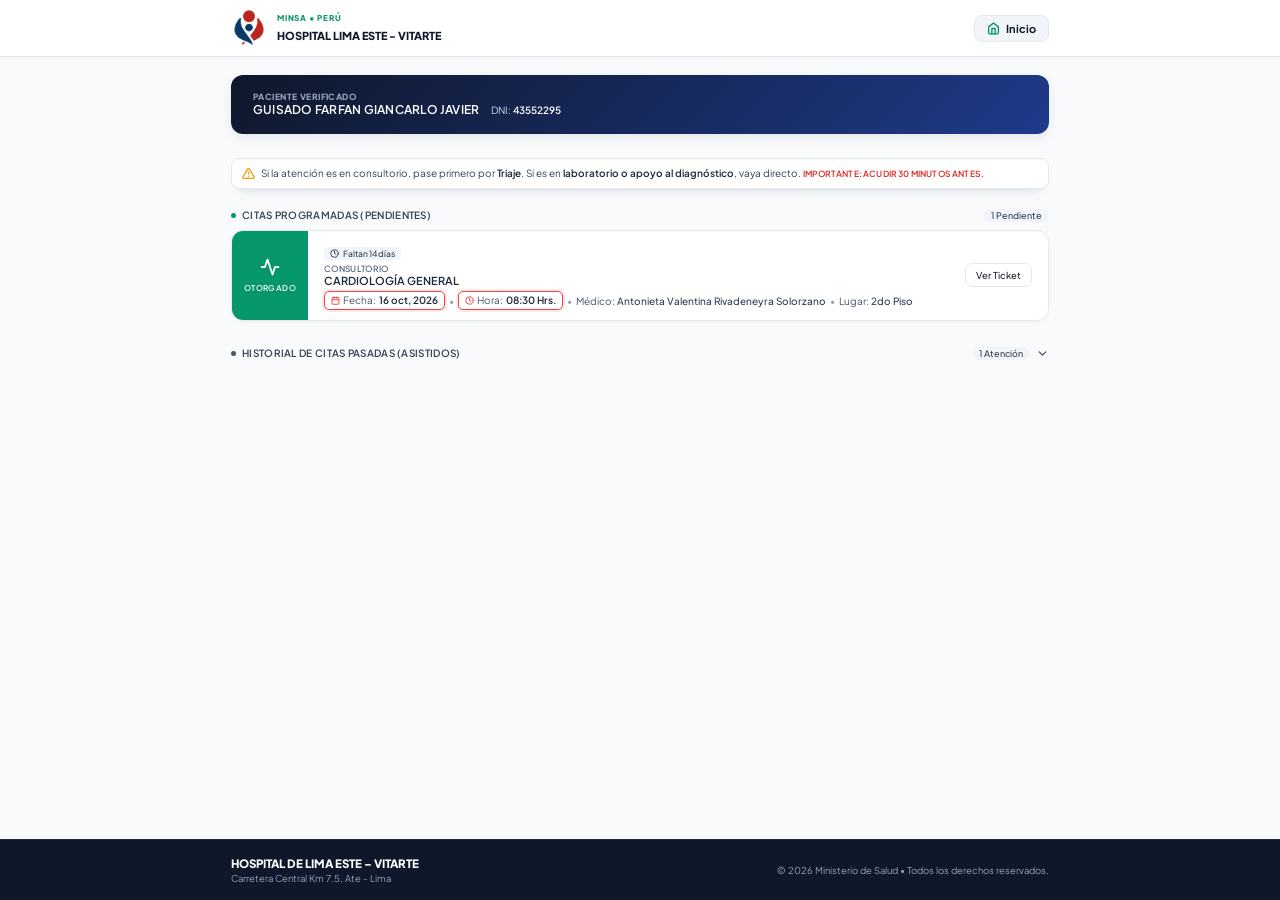
<file: resultado.html>
<!DOCTYPE html>
<html lang="es">
<head>
    <meta charset="UTF-8">
    <meta name="viewport" content="width=device-width, initial-scale=1.0">
    <title>Consulta de Citas | Hospital Lima Este - Vitarte</title>
    <!-- Google Fonts: Plus Jakarta Sans -->
    <link href="https://fonts.googleapis.com/css2?family=Plus+Jakarta+Sans:wght@400;500;600;700;800&display=swap" rel="stylesheet">
    <!-- Enlace a la hoja de estilos externa -->
    <link rel="stylesheet" href="styles.css">

    <!-- Estilos de las tarjetas de citas (diseño horizontal, escritorio y móvil) -->
    <style>
        /* Paleta reducida: grises + un solo acento verde (bloque de citas pendientes) */
        :root {
            --c-texto: #1e293b;
            /* Grises más oscuros para mejor lectura (personas mayores) */
            --c-suave: #334155;
            --c-tenue: #475569;
            --c-borde: #e2e8f0;
            --c-fondo: #f8fafc;
            --c-acento: #059669;
        }

        /* ===== Datos del paciente: mismo ancho que las tarjetas ===== */
        main.container > .user-card,
        main.container > .cita-section {
            width: 100% !important;
            max-width: 100% !important;
            margin-left: 0 !important;
            margin-right: 0 !important;
            box-sizing: border-box;
        }

        main.container > .user-card {
            border-radius: 12px;
            margin-top: 18px !important;
        }

        /* Nombre y DNI en la misma fila */
        .user-row {
            display: flex;
            flex-wrap: wrap;
            align-items: baseline;
            column-gap: 12px;
            row-gap: 2px;
        }

        .user-card h2 {
            margin: 0;
            font-size: 12px;
            font-weight: 600;
            line-height: 1.3;
        }

        .user-row p {
            margin: 0;
            font-size: 10px;
            color: #cbd5e1;
            white-space: nowrap;
        }

        .user-row p strong {
            font-weight: 600;
            color: #ffffff;
        }

        /* ===== Secciones ===== */
        .cita-section {
            margin-top: 20px;
        }

        .cita-section-title {
            display: flex;
            align-items: center;
            justify-content: space-between;
            gap: 8px;
            margin-bottom: 8px;
        }

        .cita-section-title h2 {
            display: flex;
            align-items: center;
            gap: 6px;
            margin: 0;
            font-size: 10px;
            font-weight: 600;
            letter-spacing: 0.03em;
            text-transform: uppercase;
            color: var(--c-suave);
        }

        .cita-section-title .dot {
            width: 5px;
            height: 5px;
            border-radius: 50%;
            background: var(--c-tenue);
            flex-shrink: 0;
        }

        .cita-section-title .dot.green { background: var(--c-acento); }

        .cita-count {
            font-size: 9px;
            font-weight: 500;
            padding: 1px 7px;
            border-radius: 999px;
            white-space: nowrap;
            background: #f1f5f9;
            color: var(--c-suave);
        }

        .cita-list {
            display: flex;
            flex-direction: column;
            gap: 10px;
        }

        /* ===== Tarjeta ===== */
        .cita-card {
            display: flex;
            align-items: stretch;
            background: #ffffff;
            border: 1px solid var(--c-borde);
            border-radius: 12px;
            overflow: hidden;
            box-shadow: 0 4px 12px -8px rgba(15, 23, 42, 0.15);
            transition: transform 0.2s ease, box-shadow 0.2s ease;
        }

        .cita-card:hover {
            transform: translateY(-2px);
            box-shadow: 0 10px 18px -10px rgba(15, 23, 42, 0.2);
        }

        /* Bloque lateral */
        .cita-side {
            width: 76px;
            flex-shrink: 0;
            display: flex;
            flex-direction: column;
            align-items: center;
            justify-content: center;
            gap: 6px;
            padding: 12px 4px;
            color: #ffffff;
        }

        .cita-side.green { background: var(--c-acento); }

        .cita-side svg {
            width: 20px;
            height: 20px;
        }

        .cita-side span {
            font-size: 8px;
            font-weight: 600;
            letter-spacing: 0.05em;
            text-transform: uppercase;
        }

        /* Contenido */
        .cita-body {
            flex: 1;
            min-width: 0;
            display: flex;
            align-items: center;
            gap: 12px;
            padding: 10px 16px;
        }

        .cita-info {
            flex: 1;
            min-width: 0;
        }

        .cita-chip {
            display: inline-flex;
            align-items: center;
            gap: 4px;
            margin-bottom: 3px;
            padding: 1px 6px;
            border-radius: 4px;
            font-size: 8.5px;
            font-weight: 500;
            background: #f1f5f9;
            color: var(--c-suave);
        }

        .cita-chip svg { width: 9px; height: 9px; }

        .cita-label {
            display: block;
            font-size: 8.5px;
            font-weight: 500;
            letter-spacing: 0.04em;
            text-transform: uppercase;
            color: var(--c-tenue);
        }

        .cita-card.past .cita-label { color: var(--c-tenue); }

        /* El nombre del médico puede ser largo: se permite el salto de línea */
        .cita-meta .it.medico { white-space: normal; }

        .cita-title {
            margin: 0;
            font-size: 11px;
            font-weight: 600;
            line-height: 1.3;
            color: var(--c-texto);
            text-transform: uppercase;
        }

        .cita-meta {
            margin: 3px 0 0;
            font-size: 10px;
            font-weight: 400;
            line-height: 1.7;
            color: var(--c-suave);
        }

        .cita-meta strong {
            font-weight: 500;
            color: var(--c-suave);
        }

        .cita-meta .lbl {
            font-weight: 400;
            color: var(--c-tenue);
        }

        .cita-meta .it {
            white-space: nowrap;
        }

        /* Fecha y hora: resaltadas solo con tono más oscuro e icono */
        .cita-meta .hl {
            display: inline-flex;
            align-items: center;
            gap: 3px;
        }

        .cita-meta .hl svg {
            width: 9px;
            height: 9px;
            flex-shrink: 0;
            color: var(--c-tenue);
        }

        .cita-meta .hl strong {
            font-weight: 600;
            color: var(--c-texto);
        }

        /* Cita pendiente: fecha y hora con borde rojo para llamar la atención */
        .cita-meta .hl.green {
            padding: 0 6px;
            border: 1px solid #ef4444;
            border-radius: 5px;
            box-shadow: 0 0 0 2px rgba(239, 68, 68, 0.12);
            animation: citaLatido 2s ease-in-out 1.2s infinite;
        }

        .cita-meta .hl.green svg { color: #ef4444; }

        @keyframes citaLatido {
            0%, 100% { box-shadow: 0 0 0 2px rgba(239, 68, 68, 0.12); }
            50%      { box-shadow: 0 0 0 4px rgba(239, 68, 68, 0.22); }
        }

        .cita-meta .sep {
            margin: 0 2px;
            color: #94a3b8;
        }

        /* Botón Ver Ticket */
        .cita-ticket {
            flex-shrink: 0;
            display: inline-flex;
            align-items: center;
            gap: 4px;
            padding: 5px 10px;
            border-radius: 7px;
            font-family: inherit;
            font-size: 9.5px;
            font-weight: 500;
            cursor: pointer;
            background: #ffffff;
            border: 1px solid var(--c-borde);
            color: var(--c-texto);
            transition: background 0.2s ease;
        }

        .cita-ticket:hover { background: #f1f5f9; }

        /* ===== Historial: aspecto gris "bloqueado" ===== */
        .cita-card.past {
            background: var(--c-fondo);
            box-shadow: none;
        }

        .cita-card.past:hover {
            transform: none;
            box-shadow: none;
        }

        .cita-side.past { background: #e2e8f0; color: var(--c-tenue); }
        .cita-card.past .cita-title,
        .cita-card.past .cita-meta strong,
        .cita-card.past .cita-meta .hl strong,
        .cita-card.past .cita-ticket { color: var(--c-tenue); }
        .cita-card.past .cita-ticket { background: transparent; }

        /* Aviso de Triaje (queda fijo al hacer scroll) */
        .cita-note {
            position: sticky;
            top: 8px;
            z-index: 30;
            display: flex;
            align-items: flex-start;
            gap: 6px;
            margin: 16px 0 0;
            padding: 7px 10px;
            border-radius: 8px;
            background: #ffffff;
            border: 1px solid var(--c-borde);
            box-shadow: 0 6px 14px -10px rgba(15, 23, 42, 0.35);
            font-size: 10px;
            line-height: 1.5;
            color: var(--c-suave);
        }

        .cita-note svg {
            width: 11px;
            height: 11px;
            flex-shrink: 0;
            margin-top: 2px;
            color: var(--c-tenue);
        }

        .cita-note strong { font-weight: 600; color: var(--c-texto); }

        .cita-note .aviso-icon {
            width: 13px;
            height: 13px;
            margin-top: 1px;
            color: #f59e0b;
        }

        .aviso-importante {
            display: inline-block;
            font-size: 8.5px;
            font-weight: 600;
            letter-spacing: 0.02em;
            color: #dc2626;
        }

        /* ===== Historial plegable ===== */
        .cita-toggle {
            width: 100%;
            padding: 6px 0;
            background: none;
            border: 0;
            font-family: inherit;
            text-align: left;
            cursor: pointer;
        }

        .cita-toggle:hover h2 { color: var(--c-texto); }

        .cita-toggle-right {
            display: inline-flex;
            align-items: center;
            gap: 6px;
        }

        .cita-chevron {
            width: 13px;
            height: 13px;
            color: var(--c-tenue);
            transition: transform 0.3s ease;
        }

        .cita-toggle[aria-expanded="true"] .cita-chevron { transform: rotate(180deg); }

        .cita-collapse {
            display: grid;
            grid-template-rows: 0fr;
            transition: grid-template-rows 0.35s ease;
        }

        .cita-collapse.open { grid-template-rows: 1fr; }

        .cita-collapse-inner {
            overflow: hidden;
            min-height: 0;
        }

        .cita-collapse .cita-list { padding: 2px 0 4px; }

        /* ===== Animación de entrada ===== */
        @keyframes citaAparecer {
            from { opacity: 0; transform: translateY(14px); }
            to   { opacity: 1; transform: translateY(0); }
        }

        [data-anim] {
            opacity: 0;
            animation: citaAparecer 0.55s cubic-bezier(0.22, 1, 0.36, 1) forwards;
            animation-delay: calc(var(--i, 0) * 110ms);
        }

        @keyframes citaLado {
            from { opacity: 0; transform: scale(0.6); }
            to   { opacity: 1; transform: scale(1); }
        }

        [data-anim] .cita-side svg {
            opacity: 0;
            animation: citaLado 0.45s cubic-bezier(0.34, 1.56, 0.64, 1) forwards;
            animation-delay: calc(var(--i, 0) * 110ms + 250ms);
        }

        @media (prefers-reduced-motion: reduce) {
            [data-anim], [data-anim] .cita-side svg {
                opacity: 1;
                animation: none;
            }

            .cita-meta .hl.green { animation: none; }
            .cita-collapse { transition: none; }
        }

        /* ===== Celular / pantallas pequeñas ===== */
        @media (max-width: 640px) {
            .user-card h2 { font-size: 14px; }
            .user-row p { font-size: 12.5px; }

            .cita-section-title h2 {
                font-size: 11.5px;
                letter-spacing: 0.02em;
                white-space: nowrap;
            }

            .cita-count {
                font-size: 11px;
                padding: 2px 9px;
            }

            .cita-list { gap: 14px; }

            .cita-card { border-radius: 14px; }

            /* Franja lateral más delgada: deja más espacio al contenido */
            .cita-side {
                width: 52px;
                gap: 6px;
                padding: 14px 2px;
            }

            .cita-side svg {
                width: 22px;
                height: 22px;
            }

            .cita-side span {
                font-size: 8px;
                letter-spacing: 0.03em;
            }

            .cita-body {
                flex-direction: column;
                align-items: stretch;
                gap: 12px;
                padding: 14px 14px 14px;
            }

            /* Cabecera: chip + "Consultorio" + nombre */
            .cita-chip {
                font-size: 10.5px;
                padding: 2px 8px;
                margin-bottom: 8px;
            }

            .cita-chip svg { width: 11px; height: 11px; }

            .cita-label {
                font-size: 10px;
                margin-bottom: 1px;
            }

            .cita-title {
                font-size: 14px;
                line-height: 1.3;
            }

            /* Datos en cuadrícula: etiqueta arriba, valor abajo */
            .cita-meta {
                display: grid;
                grid-template-columns: 1fr 1fr;
                gap: 10px 10px;
                margin-top: 12px;
                padding-top: 12px;
                border-top: 1px dashed var(--c-borde);
                font-size: 12.5px;
                line-height: 1.35;
            }

            .cita-meta .sep { display: none; }

            .cita-meta .it,
            .cita-meta .hl {
                display: grid;
                grid-template-columns: auto 1fr;
                align-items: center;
                column-gap: 4px;
                row-gap: 2px;
                white-space: normal;
                min-width: 0;
            }

            .cita-meta .lbl {
                font-size: 10px;
                font-weight: 500;
                letter-spacing: 0.03em;
                text-transform: uppercase;
            }

            .cita-meta .it:not(.hl) .lbl { grid-column: 1 / -1; }

            .cita-meta strong {
                grid-column: 1 / -1;
                font-size: 13px;
                font-weight: 600;
                color: var(--c-texto);
            }

            .cita-meta .hl svg { width: 12px; height: 12px; }

            .cita-meta .hl.green {
                padding: 6px 8px;
                border-radius: 8px;
            }

            .cita-meta .it.medico,
            .cita-meta .it.lugar { grid-column: 1 / -1; }

            .cita-note { font-size: 11.5px; padding: 8px 11px; }
            .cita-note .aviso-icon { width: 15px; height: 15px; }
            .aviso-importante { font-size: 10.5px; }

            .cita-ticket {
                justify-content: center;
                width: 100%;
                padding: 9px 12px;
                border-radius: 9px;
                font-size: 12.5px;
                font-weight: 600;
            }
        }
    </style>
</head>
<body>

    <header>
        <div class="container header-content">
            <!-- Logo del hospital y Nombre -->
            <div style="display: flex; align-items: center; gap: 10px;">
                <img src="img/icono.png" alt="Logo Hospital Lima Este - Vitarte" style="width: 36px; height: 36px; object-fit: contain; flex-shrink: 0;">
                <div>
                    <span style="font-size: 8px; font-weight: 800; letter-spacing: 0.1em; color: #059669; display: block;">MINSA • PERÚ</span>
                    <span style="font-size: 11px; font-weight: 800; color: #0f172a; text-transform: uppercase;">Hospital Lima Este - Vitarte</span>
                </div>
            </div>

            <!-- Botón Inicio -->
            <a href="index.html" style="text-decoration: none; background: #f1f5f9; border: 1px solid #e2e8f0; padding: 6px 12px; border-radius: 8px; display: flex; align-items: center; gap: 6px; color: #0f172a; font-size: 11px; font-weight: 700; transition: background 0.2s;">
                <svg width="13" height="13" viewBox="0 0 24 24" fill="none" stroke="#059669" stroke-width="2.5" stroke-linecap="round" stroke-linejoin="round"><path d="m3 9 9-7 9 7v11a2 2 0 0 1-2 2H5a2 2 0 0 1-2-2z"/><polyline points="9 22 9 12 15 12 15 22"/></svg>
                Inicio
            </a>
        </div>
    </header>

    <main class="container">
        <div class="user-card" data-anim>
            <div>
                <span style="font-size: 8.5px; font-weight: 800; letter-spacing: 0.05em; color: #94a3b8; text-transform: uppercase; display: block;">Paciente Verificado</span>
                <div class="user-row">
                    <h2>GUISADO FARFAN GIANCARLO JAVIER</h2>
                    <p>DNI: <strong>43552295</strong></p>
                </div>
            </div>
        </div>

        <!-- Aviso (queda fijo al hacer scroll) -->
        <div class="cita-note" data-anim>
            <svg class="aviso-icon" viewBox="0 0 24 24" fill="none" stroke="currentColor" stroke-width="2.5" stroke-linecap="round" stroke-linejoin="round"><path d="M10.29 3.86 1.82 18a2 2 0 0 0 1.71 3h16.94a2 2 0 0 0 1.71-3L13.71 3.86a2 2 0 0 0-3.42 0z"/><line x1="12" y1="9" x2="12" y2="13"/><line x1="12" y1="17" x2="12.01" y2="17"/></svg>
            <div>Si la atención es en consultorio, pase primero por <strong>Triaje</strong>. Si es en <strong>laboratorio o apoyo al diagnóstico</strong>, vaya directo. <span class="aviso-importante">IMPORTANTE: ACUDIR 30 MINUTOS ANTES.</span></div>
        </div>

        <!-- SECCIÓN 1: PENDIENTES -->
        <section class="cita-section">
            <div class="cita-section-title" data-anim>
                <h2><span class="dot green"></span>Citas programadas (Pendientes)</h2>
                <span class="cita-count green">1 Pendiente</span>
            </div>

            <div class="cita-list">

                <!-- Tarjeta pendiente -->
                <article class="cita-card" data-anim>
                    <div class="cita-side green">
                        <svg viewBox="0 0 24 24" fill="none" stroke="currentColor" stroke-width="2.2" stroke-linecap="round" stroke-linejoin="round"><path d="M22 12h-4l-3 9L9 3l-3 9H2"/></svg>
                        <span>Otorgado</span>
                    </div>
                    <div class="cita-body">
                        <div class="cita-info">
                            <span class="cita-chip pending">
                                <svg viewBox="0 0 24 24" fill="none" stroke="currentColor" stroke-width="2.5" stroke-linecap="round" stroke-linejoin="round"><circle cx="12" cy="12" r="10"/><polyline points="12 6 12 12 16 14"/></svg>
                                Faltan 14 días
                            </span>
                            <span class="cita-label">Consultorio</span>
                            <h3 class="cita-title">Cardiología General</h3>
                            <p class="cita-meta">
                                <span class="it hl green"><svg viewBox="0 0 24 24" fill="none" stroke="currentColor" stroke-width="2.5" stroke-linecap="round" stroke-linejoin="round"><rect x="3" y="4" width="18" height="18" rx="2"/><line x1="16" y1="2" x2="16" y2="6"/><line x1="8" y1="2" x2="8" y2="6"/><line x1="3" y1="10" x2="21" y2="10"/></svg><span class="lbl">Fecha:</span> <strong>16 oct, 2026</strong></span> <span class="sep">•</span> <span class="it hl green"><svg viewBox="0 0 24 24" fill="none" stroke="currentColor" stroke-width="2.5" stroke-linecap="round" stroke-linejoin="round"><circle cx="12" cy="12" r="10"/><polyline points="12 6 12 12 16 14"/></svg><span class="lbl">Hora:</span> <strong>08:30 Hrs.</strong></span> <span class="sep">•</span> <span class="it medico"><span class="lbl">Médico:</span> <strong>Antonieta Valentina Rivadeneyra Solorzano</strong></span> <span class="sep">•</span> <span class="it lugar"><span class="lbl">Lugar:</span> <strong>2do Piso</strong></span>
                            </p>
                        </div>
                        <button class="cita-ticket green">Ver Ticket</button>
                    </div>
                </article>

            </div>
        </section>

        <!-- SECCIÓN 2: HISTORIAL -->
        <section class="cita-section">
            <button type="button" class="cita-section-title cita-toggle" data-anim aria-expanded="false" aria-controls="historial">
                <h2><span class="dot"></span>Historial de citas pasadas (Asistidos)</h2>
                <span class="cita-toggle-right">
                    <span class="cita-count gray">1 Atención</span>
                    <svg class="cita-chevron" viewBox="0 0 24 24" fill="none" stroke="currentColor" stroke-width="2.5" stroke-linecap="round" stroke-linejoin="round"><polyline points="6 9 12 15 18 9"/></svg>
                </span>
            </button>

            <div class="cita-collapse" id="historial">
            <div class="cita-collapse-inner">
            <div class="cita-list">

                <!-- Tarjeta atendida -->
                <article class="cita-card past" data-anim>
                    <div class="cita-side past">
                        <svg viewBox="0 0 24 24" fill="none" stroke="currentColor" stroke-width="2.2" stroke-linecap="round" stroke-linejoin="round"><path d="M14.5 2H6a2 2 0 0 0-2 2v16a2 2 0 0 0 2 2h12a2 2 0 0 0 2-2V7.5L14.5 2z"/><polyline points="14 2 14 8 20 8"/><line x1="8" y1="13" x2="16" y2="13"/><line x1="8" y1="17" x2="14" y2="17"/></svg>
                        <span>Atendido</span>
                    </div>
                    <div class="cita-body">
                        <div class="cita-info">
                            <span class="cita-chip success">
                                <svg viewBox="0 0 24 24" fill="none" stroke="currentColor" stroke-width="3" stroke-linecap="round" stroke-linejoin="round"><polyline points="20 6 9 17 4 12"/></svg>
                                Conclusión Exitosa
                            </span>
                            <span class="cita-label">Consultorio</span>
                            <h3 class="cita-title">Gastroenterología Proc. 1</h3>
                            <p class="cita-meta">
                                <span class="it hl gray"><svg viewBox="0 0 24 24" fill="none" stroke="currentColor" stroke-width="2.5" stroke-linecap="round" stroke-linejoin="round"><rect x="3" y="4" width="18" height="18" rx="2"/><line x1="16" y1="2" x2="16" y2="6"/><line x1="8" y1="2" x2="8" y2="6"/><line x1="3" y1="10" x2="21" y2="10"/></svg><span class="lbl">Fecha:</span> <strong>25 set, 2026</strong></span> <span class="sep">•</span> <span class="it hl gray"><svg viewBox="0 0 24 24" fill="none" stroke="currentColor" stroke-width="2.5" stroke-linecap="round" stroke-linejoin="round"><circle cx="12" cy="12" r="10"/><polyline points="12 6 12 12 16 14"/></svg><span class="lbl">Hora:</span> <strong>09:39 Hrs.</strong></span> <span class="sep">•</span> <span class="it medico"><span class="lbl">Médico:</span> <strong>CARLOS TANTA</strong></span> <span class="sep">•</span> <span class="it lugar"><span class="lbl">Lugar:</span> <strong>1er Piso</strong></span>
                            </p>
                        </div>
                        <button class="cita-ticket gray">Ver Ticket</button>
                    </div>
                </article>

            </div>
            </div>
            </div>
        </section>
    </main>

    <footer>
        <div class="container">
            <div>
                <strong style="color: white; font-weight: 800;">HOSPITAL DE LIMA ESTE – VITARTE</strong>
                <span style="display: block; color: #94a3b8; font-size: 9.5px; margin-top: 1px;">Carretera Central Km 7.5, Ate - Lima</span>
            </div>
            <div style="color: #94a3b8; font-size: 9.5px;">
                © 2026 Ministerio de Salud • Todos los derechos reservados.
            </div>
        </div>
    </footer>

    <script>
        // Animación escalonada: cada bloque aparece después del anterior
        document.querySelectorAll('[data-anim]').forEach((el, i) => el.style.setProperty('--i', i));

        // Historial: ocultar / expandir
        document.querySelectorAll('.cita-toggle').forEach(btn => {
            btn.addEventListener('click', () => {
                const abierto = btn.getAttribute('aria-expanded') === 'true';
                btn.setAttribute('aria-expanded', String(!abierto));
                document.getElementById(btn.getAttribute('aria-controls')).classList.toggle('open', !abierto);
            });
        });

        // Aviso fijo: se ubica justo debajo del encabezado si este también queda fijo
        (function () {
            const header = document.querySelector('header');
            const aviso = document.querySelector('.cita-note');
            if (!header || !aviso) return;
            function ajustar() {
                const pos = getComputedStyle(header).position;
                const fijo = pos === 'sticky' || pos === 'fixed';
                aviso.style.top = (fijo ? header.offsetHeight + 8 : 8) + 'px';
            }
            ajustar();
            window.addEventListener('resize', ajustar);
        })();
    </script>

</body>
</html>
</file>
<file: styles.css>
* {
    box-sizing: border-box;
    margin: 0;
    padding: 0;
    font-family: 'Plus Jakarta Sans', sans-serif;
}

body {
    background-color: #f8fafc;
    color: #0f172a;
    min-height: 100vh;
    display: flex;
    flex-direction: column;
    justify-content: space-between;
}

header {
    background: #ffffff;
    border-bottom: 1px solid #e2e8f0;
    padding: 10px 16px;
    position: sticky;
    top: 0;
    z-index: 40;
    box-shadow: 0 1px 3px rgba(0,0,0,0.04);
}

.container {
    max-width: 850px;
    margin: 0 auto;
    width: 100%;
    padding: 0 16px;
}

.header-content {
    display: flex;
    align-items: center;
    justify-content: space-between;
}

main {
    flex: 1;
    padding: 20px 16px;
}

.user-card {
    background: linear-gradient(135deg, #0f172a 0%, #1e3a8a 100%);
    border-radius: 12px;
    padding: 14px 18px;
    color: white;
    max-width: 600px;
    margin: 0 auto 24px auto;
    box-shadow: 0 4px 12px rgba(15, 23, 42, 0.08);
}

.user-card h2 {
    font-size: 0.8rem;
    font-weight: 800;
    margin-top: 2px;
    letter-spacing: 0.02em;
}

/* Espacio general aumentado entre los bloques principales de citas */
.sections-wrapper {
    display: flex;
    flex-direction: column;
    gap: 36px; 
    max-width: 600px;
    margin: 0 auto;
    width: 100%;
}

.section-group {
    display: flex;
    flex-direction: column;
    gap: 10px;
}

.section-title {
    display: flex;
    align-items: center;
    justify-content: space-between;
}

/* Títulos reducidos drásticamente como se pidió */
.section-title h2 {
    font-size: 0.65rem;
    font-weight: 800;
    text-transform: uppercase;
    letter-spacing: 0.06em;
    color: #475569;
}

.list-stack {
    display: flex;
    flex-direction: column;
    gap: 12px;
}

/* Tarjeta compacta */
.card-row {
    background: #ffffff;
    border-radius: 12px;
    padding: 12px 14px;
    box-shadow: 0 2px 6px rgba(0, 0, 0, 0.04);
    border: 1px solid #e2e8f0;
    position: relative;
    overflow: hidden;
}

.card-row::before {
    content: '';
    position: absolute;
    top: 0;
    left: 0;
    width: 4px;
    height: 100%;
}
.card-row.green-border::before { background-color: #059669; }
.card-row.gray-border::before { background-color: #64748b; }

.card-header-top {
    display: flex;
    justify-content: space-between;
    align-items: center;
    margin-bottom: 8px;
    padding-bottom: 6px;
    border-bottom: 1px solid #f1f5f9;
}

.consultorio-title {
    font-size: 11.5px;
    font-weight: 800;
    color: #0f172a;
    text-transform: uppercase;
    letter-spacing: 0.02em;
}

.badge-status {
    font-size: 8px;
    font-weight: 800;
    padding: 2px 6px;
    border-radius: 4px;
    text-transform: uppercase;
}
.badge-status.green { background: #d1fae5; color: #065f46; }
.badge-status.gray { background: #e2e8f0; color: #334155; }

/* Grid base para Celular (Todo en 2 columnas de elementos o ancho completo) */
.details-grid {
    display: grid;
    grid-template-columns: 1fr 1fr;
    gap: 6px;
    margin-bottom: 8px;
}

.detail-item {
    background: #f8fafc;
    border: 1px solid #f1f5f9;
    padding: 6px 8px;
    border-radius: 6px;
    display: flex;
    flex-direction: column;
    gap: 1px;
}

.detail-item.full-mobile {
    grid-column: span 2;
}

.detail-label {
    font-size: 8.5px;
    font-weight: 700;
    color: #64748b;
    text-transform: uppercase;
    letter-spacing: 0.03em;
}

.detail-value {
    font-size: 11px;
    font-weight: 700;
    color: #0f172a;
    display: flex;
    align-items: center;
    gap: 5px;
}

.badge-countdown {
    font-size: 9px;
    font-weight: 700;
    padding: 3px 7px;
    border-radius: 5px;
    width: fit-content;
    margin-bottom: 8px;
}
.badge-countdown.green { background: #ecfdf5; color: #047857; border: 1px solid #a7f3d0; }
.badge-countdown.gray { background: #f1f5f9; color: #475569; border: 1px solid #cbd5e1; }

.card-alert-msg {
    background: #fffbeb;
    border: 1px solid #fde68a;
    color: #92400e;
    padding: 6px 8px;
    border-radius: 6px;
    font-size: 10px;
    font-weight: 500;
    margin-bottom: 8px;
    display: flex;
    align-items: flex-start;
    gap: 5px;
    line-height: 1.3;
}

.card-footer-action {
    display: flex;
    justify-content: flex-end;
}

.btn-ticket, .btn-ticket-gray {
    color: white;
    border: none;
    padding: 5px 12px;
    border-radius: 6px;
    font-size: 0.7rem;
    font-weight: 700;
    cursor: pointer;
    display: inline-flex;
    align-items: center;
    gap: 4px;
}

.btn-ticket { background: #059669; }
.btn-ticket-gray { background: #475569; }

footer {
    background: #0f172a;
    color: #94a3b8;
    border-top: 1px solid #1e293b;
    padding: 16px;
    margin-top: 30px;
    font-size: 0.72rem;
}

footer .container {
    display: flex;
    justify-content: space-between;
    align-items: center;
    flex-direction: column;
    gap: 6px;
    text-align: center;
}

/* ========================================================
   MODO PC / PANTALLAS GRANDES (LAPTOP)
   ======================================================== */
@media (min-width: 768px) {
    main { padding: 28px 24px; }
    .user-card { max-width: 620px; padding: 16px 22px; }
    .user-card h2 { font-size: 0.9rem; }
    .sections-wrapper { max-width: 620px; }
    .card-row { padding: 14px 16px; }
    .consultorio-title { font-size: 12.5px; }
    
    /* En Laptop: Fecha, Hora, Médico y Consultorio se ordenan en 4 columnas fluidas o 2x2 optimizadas para ganar espacio y reducir alto */
    .details-grid {
        grid-template-columns: 1fr 1fr 1.4fr 1.4fr;
        gap: 6px;
    }
    .detail-item.full-mobile {
        grid-column: span 1; /* Deja de ocupar todo el ancho y pasa a ser una columna más en la laptop */
    }

    .detail-item { padding: 7px 9px; }
    .detail-value { font-size: 11.5px; }
    .card-alert-msg { padding: 8px 10px; font-size: 10.5px; }
    .btn-ticket, .btn-ticket-gray { padding: 6px 14px; font-size: 0.75rem; }
    footer .container { flex-direction: row; text-align: left; }
}
</file>
